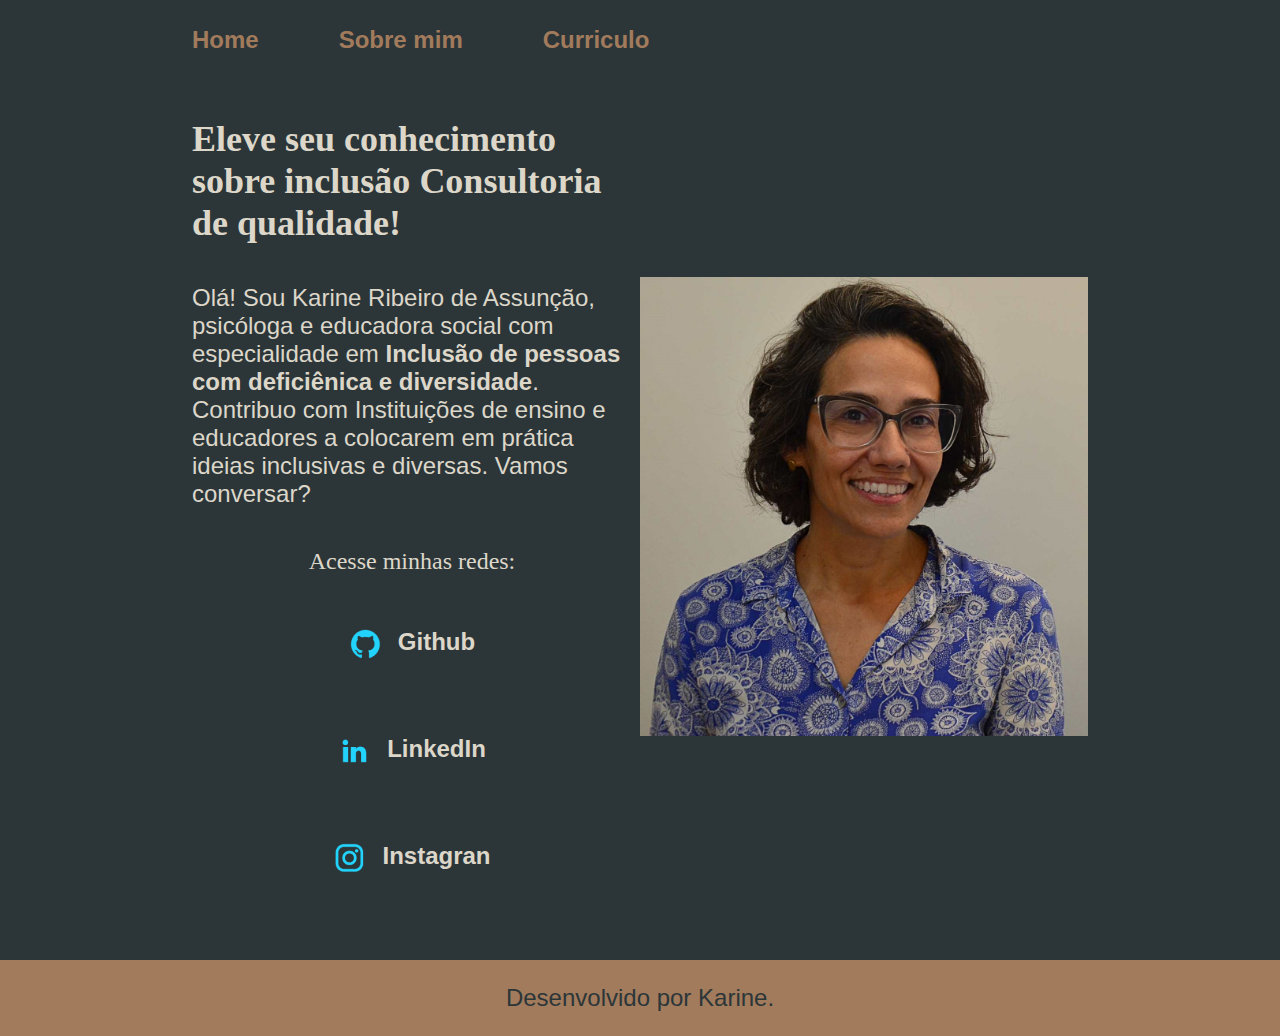
<file: index.html>
<!DOCTYPE html>
<html lang="pt-br">
<head>
    <meta charset="UTF-8">
    <meta http-equiv="X-UA-Compatible" content="IE=edge">
    <meta name="viewport" content="width=device-width,   initial-scale=1.0">
    <title>Portfolio</title>
    <link rel="stylesheet" href="./style/style.css">
</head>
<body>
    <header class="cabecalho">
        <nav class="cabecalho__menu">
            <a class="cabecalho__menu__link" href="index.html">Home</a>
            <a class="cabecalho__menu__link" href="about.html"> Sobre mim</a>
            <a class="cabecalho__menu__link" href="curriculo.html"> Curriculo</a>
        </nav>
    </header>
    <main class="apresentacao">
        <section class="apresentacao__conteudo">
            <h1 class="apresentacao__conteudo__titulo">Eleve seu conhecimento sobre inclusão <strong
            class="titulo-destaque">Consultoria de qualidade!</strong></h1>
            <p class="apresentacao__conteudo__texto">Olá! Sou Karine Ribeiro de Assunção, psicóloga e educadora social com
            especialidade em<strong> Inclusão de pessoas com deficiênica e diversidade</strong>. Contribuo
            com Instituições de ensino e educadores a colocarem em prática ideias inclusivas e diversas. Vamos conversar?</p>
            <div class="apresentacao__links">
                <h2 class="apresentacao__links__subtitulo">Acesse minhas redes:</h2>
            <a class="apresentacao__links__link" href="https://github.com/karineribeiroassuncao">
               <img src="./assets/github.png"> 
               Github
            </a>
            <a  class="apresentacao__links__link" href="https://linkedin.com/in/karineribeiroassuncao">
                <img src="./assets/linkedin.png">
                LinkedIn
            </a>
            <a  class="apresentacao__links__link" href="https://instagran/karineribeiroassuncao">
                <img src="./assets/instagram.png">
                Instagran
            </a>   
            </div>
        </section>
    <img src="./assets/Karine.png" height= "50%" width= "50%" alt="Foto da Karine Ribeiro de Assuncao"> 
        </main>
    <footer class="rodape">
        <p>Desenvolvido por Karine.</p>
    </footer>
</body>
</html
</file>
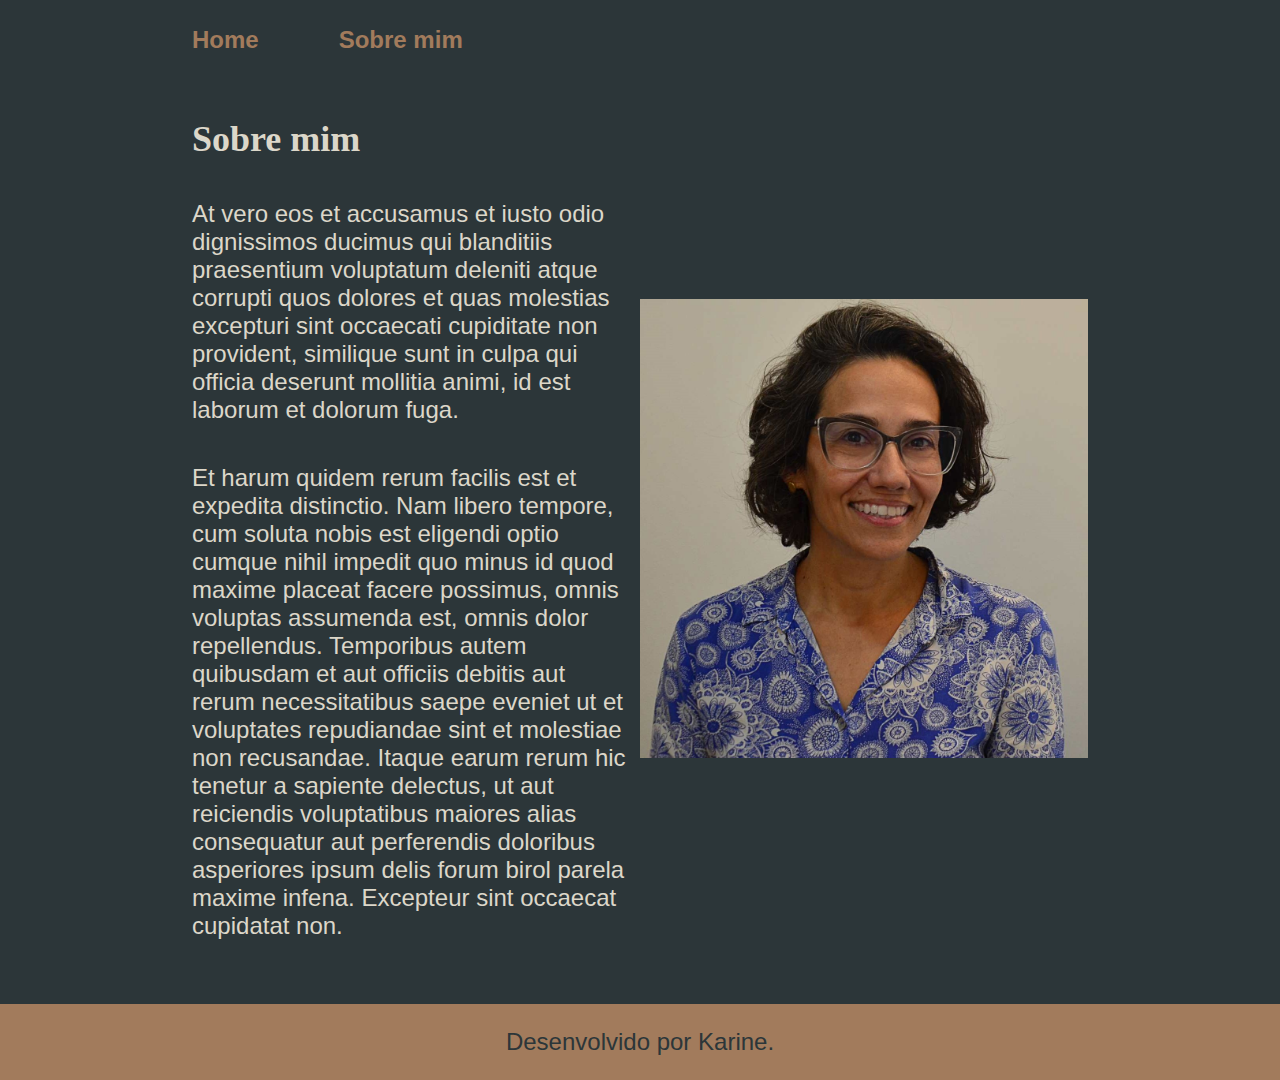
<file: about.html>
<!DOCTYPE html>
<html lang="pt-br">
<head>
    <meta charset="UTF-8">
    <meta http-equiv="X-UA-Compatible" content="IE=edge">
    <meta name="viewport" content="width=device-width, initial-scale=1.0">
    <title>Sobre mim</title>
    <link rel="stylesheet" href="./style/style.css">
</head>
<body>
    <header class="cabecalho">
        <nav class="cabecalho__menu">
            <a class="cabecalho__menu__link" href="index.html">Home</a>
            <a class="cabecalho__menu__link" href="about.html"> Sobre mim</a>
        </nav>
    </header>

    <main class="apresentacao">
        <section class="apresentacao__conteudo">
            <h1 class="apresentacao__conteudo__titulo">Sobre mim</h1>
            <p class="apresentacao__conteudo__texto">At vero eos et accusamus et iusto odio dignissimos ducimus qui blanditiis praesentium voluptatum deleniti atque corrupti quos dolores et quas molestias excepturi sint occaecati cupiditate non provident, similique sunt in culpa qui officia deserunt mollitia animi, id est laborum et dolorum fuga.</p>
            <p class="apresentacao__conteudo__texto">Et harum quidem rerum facilis est et expedita distinctio. Nam libero tempore, cum soluta nobis est eligendi optio cumque nihil impedit quo minus id quod maxime placeat facere possimus, omnis voluptas assumenda est, omnis dolor repellendus. Temporibus autem quibusdam et aut officiis debitis aut rerum necessitatibus saepe eveniet ut et voluptates repudiandae sint et molestiae non recusandae. Itaque earum rerum hic tenetur a sapiente delectus, ut aut reiciendis voluptatibus maiores alias consequatur aut perferendis doloribus asperiores ipsum delis forum birol parela maxime infena. Excepteur sint occaecat cupidatat non.</p>
        </section>
        <img src="./assets/Karine.png" height= "50%" width= "50%" alt="Foto da Karine Ribeiro de Assuncao">
    </main>

    <footer class="rodape">
        <p>Desenvolvido por Karine.</p>
    </footer>

</body>
</html>
</file>
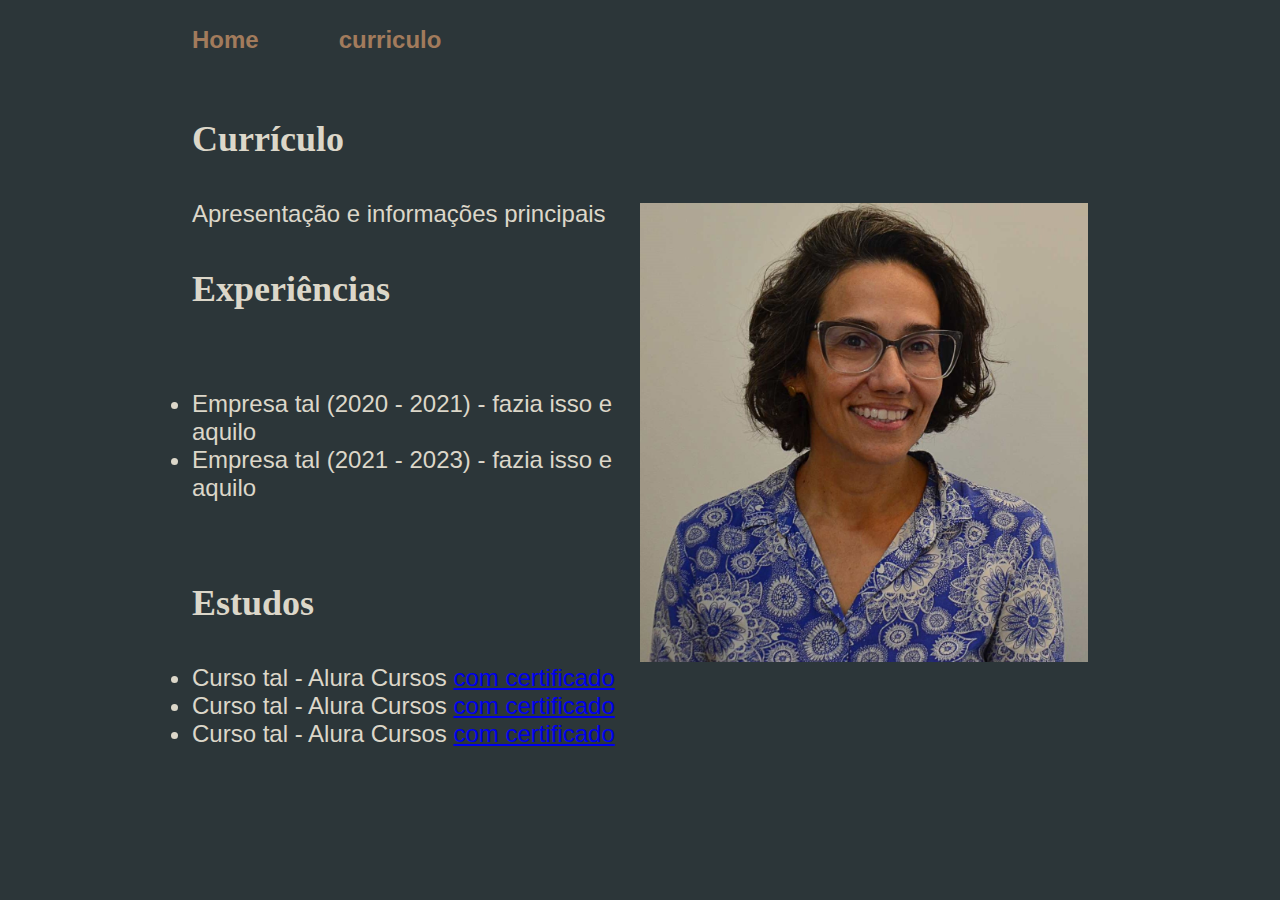
<file: curriculo.html>
<!DOCTYPE html>
<html lang="pt-br">
<head>
    <meta charset="UTF-8">
    <meta http-equiv="X-UA-Compatible" content="IE=edge">
    <meta name="viewport" content="width=device-width, initial-scale=1.0">
    <title>curriculo</title>
    <link rel="stylesheet" href="./style/style.css">
</head>
<body>
    <header class="cabecalho">
        <nav class="cabecalho__menu">
            <a class="cabecalho__menu__link" href="index.html">Home</a>
            <a class="cabecalho__menu__link" href="curriculo.html"> curriculo</a>
        </nav>
    </header>

    <main class="apresentacao">
        <section class="apresentacao__conteudo">
            <h1 class="apresentacao__conteudo__titulo">Currículo</h1>
            <p class="apresentacao__conteudo__texto">
                Apresentação e informações principais
            </p>
            <h2 class="apresentacao__conteudo__titulo">Experiências</h2>
            <p class="apresentacao__conteudo__texto">
            <ul class="apresentacao__conteudo__texto">
                <li> Empresa tal (2020 - 2021) - fazia isso e aquilo </li>
                <li> Empresa tal (2021 - 2023) - fazia isso e aquilo </li>
            </ul>
            </p>
            <h2 class="apresentacao__conteudo__titulo">Estudos</h2>
            <div class="apresentacao__conteudo__texto">
            <ul class="apresentacao__conteudo__texto">
                <li>Curso tal - Alura Cursos <a href="linkdocertificado">com certificado</a> </li>
                <li>Curso tal - Alura Cursos <a href="linkdocertificado">com certificado</a></li>
                <li>Curso tal - Alura Cursos <a href="linkdocertificado">com certificado</a></li>
            </ul>
            </div>    
        </section>
        <img src="./assets/Karine.png" height= "50%" width= "50%" alt="Foto da Karine Ribeiro de Assuncao">
    </main> 

</body>
</html>
</file>
<file: style/style.css>
@import url('https://fonts.googleapis.com/css2?family=Krona+One&display=swap');


:root {
    --cor-primaria: #2C3639;
    --cor-secundaria: #DCD7C9;
    --cor-terciaria: #A27B5C ;
    --cor-hover:#3F4E4F;

    --fonte-primaria: 'Krona One', sans-serif;
    --fonte-secundaria: 'Monteserrat', sans-serif;
}

*{
    margin: 0;
    padding: 0;
}

body {
    box-sizing: border-box;
    background-color: var(--cor-primaria);
    color: var(--cor-secundaria);
}

.cabecalho {
    padding: 2% 0 0 15%;
}

.cabecalho__menu{
    display: flex;
    gap: 80px;
}

.cabecalho__menu__link {
    font-family: var(--fonte-secundaria);
    font-size: 1.5rem;
    font-weight: 600;
    color: var(--cor-terciaria);
    text-decoration: none;
}

.apresentacao {
    padding: 5% 15%;
    display: flex;
    align-items: center;
    justify-content: space-between;
    gap: 8px;
}

.apresentacao__conteudo {
    width: 615px;
    display: flex;
    flex-direction: column;
    gap: 40px;
}

.apresentacao__conteudo__titulo {
    font-size: 2.25rem;
    font-family: var (--fonte-primaria);
}

.titulo-destaque {
    color:var (--cor-terciaria);
}

.apresentacao__conteudo__texto {
    font-size: 1.5rem;
    font-family: var(--fonte-secundaria);
    text-decoration: none;
    color:var (--cor-terciaria);
}

.apresentacao__links {
    display: flex;
    flex-direction: column;
    justify-content: space-between;
    align-items: center;
    gap: 32px;
}

.apresentacao__links__subtitulo {
    font-family:var (--fonte-primaria);
    font-weight: 400;
    font-size: 1.5rem;

}

.apresentacao__links__link {
    display: flex;
    justify-content: center;
    gap: 16px;
    border: 2px solid var (--cor-terciaria);
    width: 378px;
    text-align: center;
    border-radius: 8px;
    font-size: 1.5rem;
    font-weight: 600;
    padding: 21.5px 0;
    text-decoration: none;
    color: var var(--cor-secundaria);
    font-family: var(--fonte-secundaria);
}

.apresentacao__links__link:hover {
    background-color: var(--cor-hover);
}

.rodape {
    padding: 24px;
    color: var(--cor-primaria);
    background-color: var(--cor-terciaria);
    text-align: center;
    font-family: var(--fonte-secundaria);
    font-size: 1.5rem;
    font-weight: 400;
}

@media (max-width:1200px) {
    .cabecalho {
        padding: 10%;
    }

    .cabecalho__menu {
        justify-content: center;

    }

    .apresentacao {
        flex-direction: column-reverse;
    }

    .apresentacao__conteudo {
        width: auto;
    }
}
</file>
